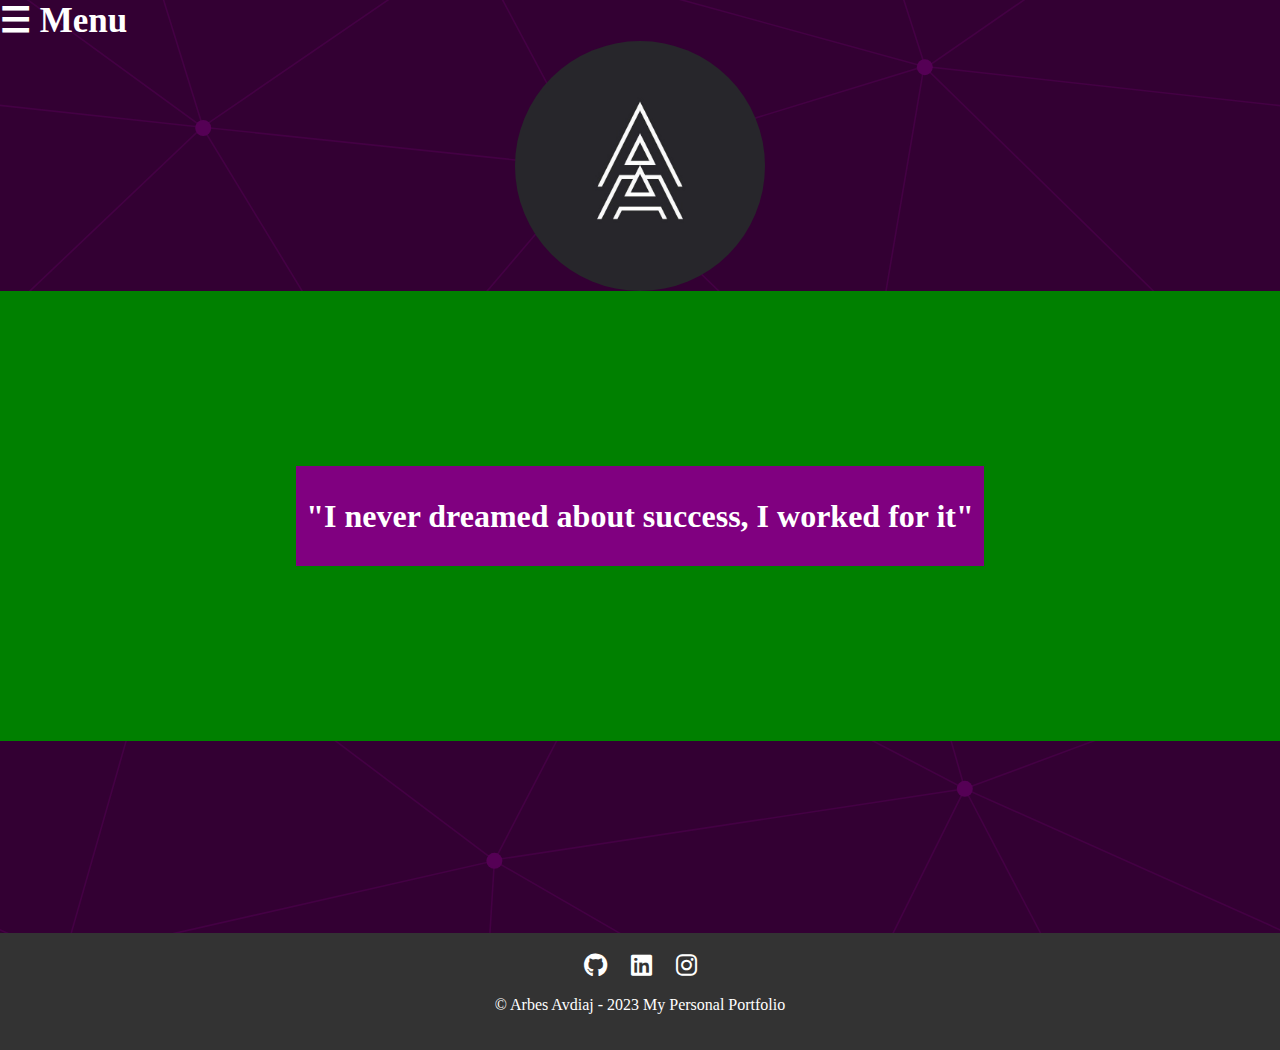
<file: src/index.html>
<!DOCTYPE html>
<html lang="en">
  <head>
    <meta charset="UTF-8" />
    <meta name="viewport" content="width=device-width, initial-scale=1" />
    <link rel="stylesheet" href="css/layout.css" type="text/css" />
    <link rel="stylesheet" href="css/index.css" type="text/css" />
    <link
      rel="stylesheet"
      href="https://cdnjs.cloudflare.com/ajax/libs/font-awesome/6.0.0-beta3/css/all.min.css"
    />
    <title>My Portfolio</title>
  </head>

  <script>
    function openNav() {
      document.getElementById("mySidenav").style.width = "250px";
      if (window.innerWidth >= 768) {
        document.body.style.marginLeft = "250px";
      }
    }

    function closeNav() {
      document.getElementById("mySidenav").style.width = "0";
      if (window.innerWidth >= 768) {
        document.body.style.marginLeft = "0";
      }
    }
  </script>

  <span
    style="font-weight: bold; font-size: 35px; cursor: pointer"
    onclick="openNav()"
    >&#9776; Menu</span
  >

  <body>
    <div class="logo-container">
      <img src="assets/logo.jpg" alt="Logo" class="logo" />
    </div>

    <div class="project-container">
      <div class="project-content">
        <h1>"I never dreamed about success, I worked for it"</h1>
      </div>
    </div>

    <body background="assets/background.svg"></body>

    <div id="mySidenav" class="sidenav">
      <a href="javascript:void(0)" class="closebtn" onclick="closeNav()"
        >&times;</a
      >
      <a href="index.html">Home</a>
      <a href="html/projects.html">Projects</a>
      <a href="html/skills.html">Skills</a>
      <a href="html/aboutme.html">About Me</a>
      <a href="html/contact.html">Contact</a>
    </div>

    <footer>
      <div class="social-icons">
        <a href="https://github.com/arbesavdiaj"
          ><i class="fab fa-github"></i
        ></a>
        <a href="https://www.linkedin.com/in/arbes-avdiaj-bb60b4255/"
          ><i class="fab fa-linkedin"></i
        ></a>
        <a href="https://www.instagram.com/arbesavdiaj/?next=%2F"
          ><i class="fab fa-instagram"></i
        ></a>
      </div>

      <p>&copy; Arbes Avdiaj - 2023 My Personal Portfolio</p>
    </footer>
  </body>
</html>
</file>
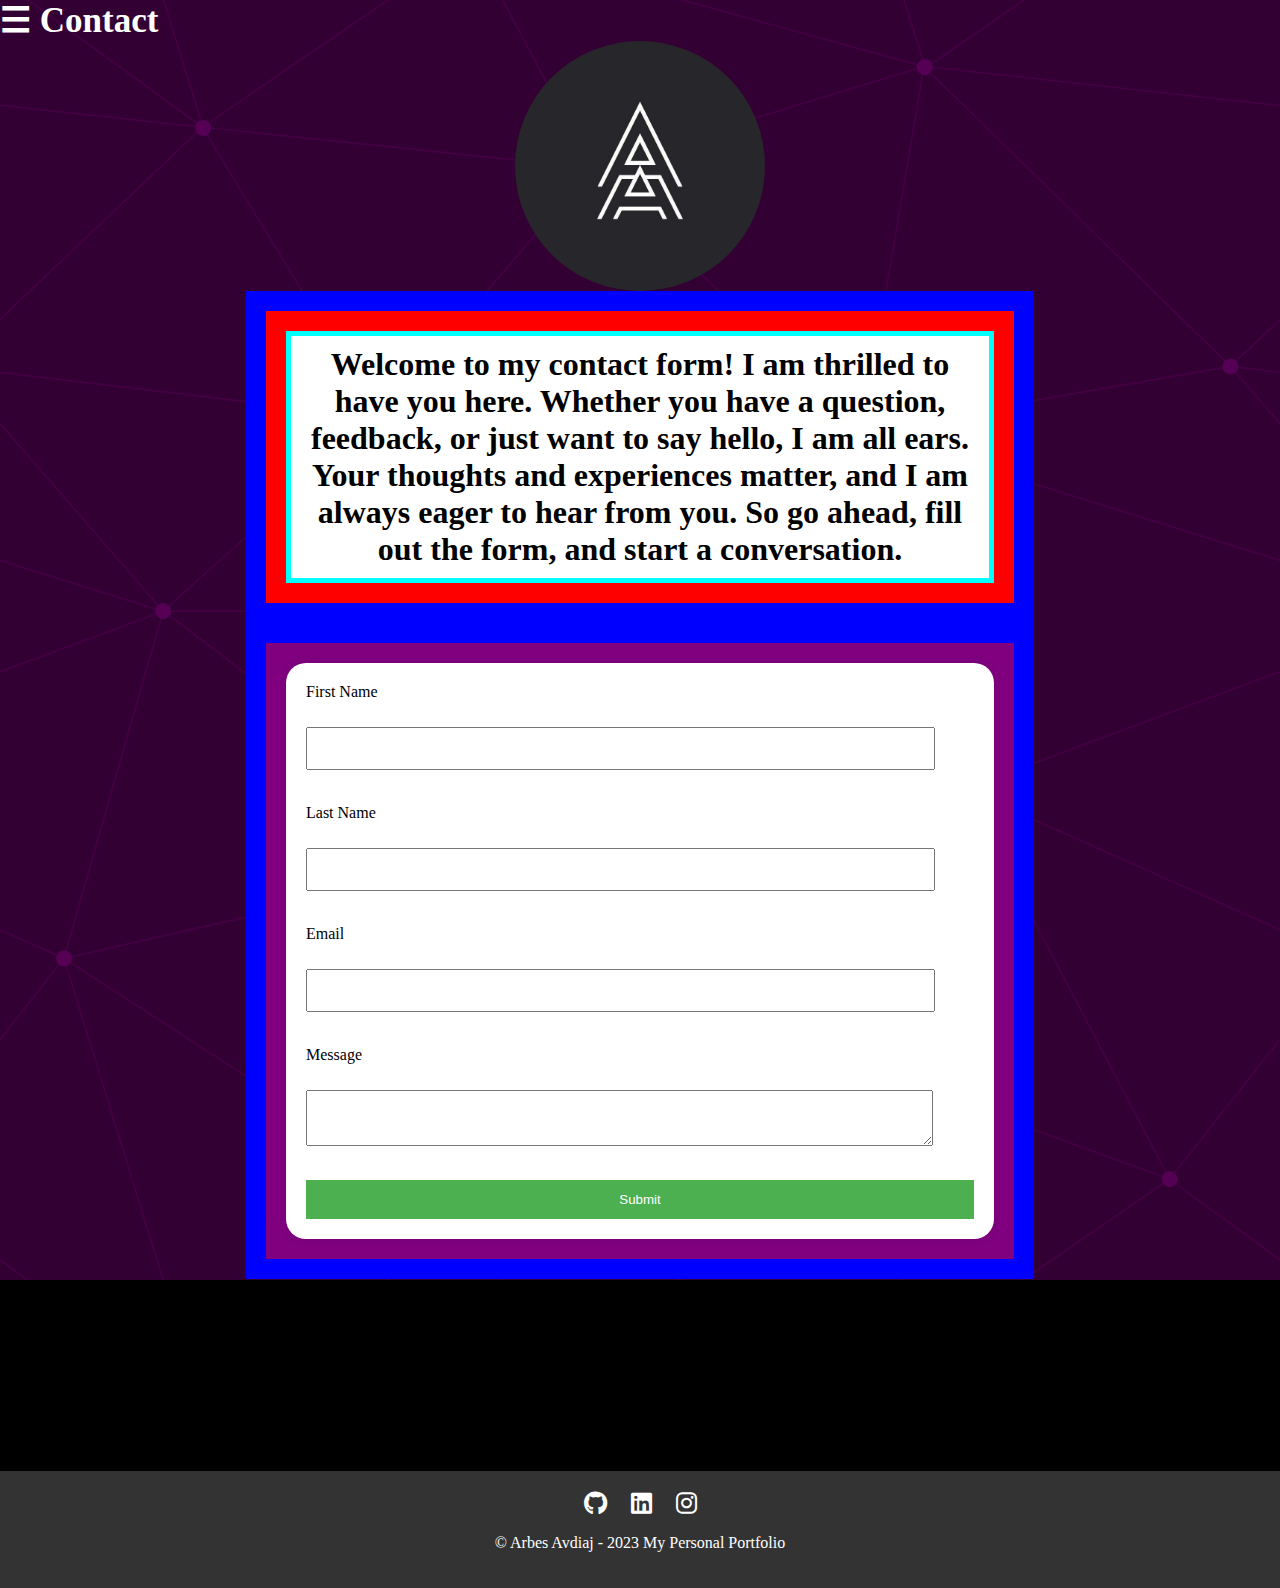
<file: src/html/contact.html>
<!DOCTYPE html>
<html lang="en">
  <head>
    <meta charset="UTF-8" />
    <meta name="viewport" content="width=device-width, initial-scale=1" />
    <link rel="stylesheet" href="../css/layout.css" type="text/css" />
    <link rel="stylesheet" href="../css/contact.css" type="text/css" />
    <link
      rel="stylesheet"
      href="https://cdnjs.cloudflare.com/ajax/libs/font-awesome/6.0.0-beta3/css/all.min.css"
    />
    <title>My Portfolio</title>
  </head>

  <script>
    function openNav() {
      document.getElementById("mySidenav").style.width = "250px";
      if (window.innerWidth >= 768) {
        document.body.style.marginLeft = "250px";
      }
    }

    function closeNav() {
      document.getElementById("mySidenav").style.width = "0";
      if (window.innerWidth >= 768) {
        document.body.style.marginLeft = "0";
      }
    }
  </script>

  <span
    style="font-weight: bold; font-size: 35px; cursor: pointer"
    onclick="openNav()"
    >&#9776; Contact</span
  >

  <body>
    <body background="../assets/background.svg"></body>

    <div class="logo-container">
      <img src="../assets/logo.jpg" alt="Logo" class="logo" />
    </div>

    <div id="mySidenav" class="sidenav">
      <a href="javascript:void(0)" class="closebtn" onclick="closeNav()"
        >&times;</a
      >
      <a href="../index.html">Home</a>
      <a href="projects.html">Projects</a>
      <a href="skills.html">Skills</a>
      <a href="aboutme.html">About Me</a>
      <a href="contact.html">Contact</a>
    </div>

    <div class="container">
      <div class="projects">
        <div class="project-card">
          <div class="project-details">
            <h1>
              Welcome to my contact form! I am thrilled to have you here.
              Whether you have a question, feedback, or just want to say hello,
              I am all ears. Your thoughts and experiences matter, and I am
              always eager to hear from you. So go ahead, fill out the form, and
              start a conversation.
            </h1>
          </div>
        </div>

        <div class="project-card">
          <div class="project-form">
            <form action="https://formspree.io/f/xpzgnwlk" method="POST">
              <label for="fname">First Name</label><br />
              <input type="text" id="Full Name" name="fname" /><br />
              <label for="lname">Last Name</label><br />
              <input type="text" id="Last Name" name="lname" /><br />
              <label for="email">Email</label><br />
              <input type="text" id="Email" name="email" /><br />
              <label for="message">Message</label><br />
              <textarea id="message" name="Message"></textarea><br />
              <input type="submit" value="Submit" />
            </form>
          </div>
        </div>
      </div>
    </div>

    <footer>
      <div class="social-icons">
        <a href="https://github.com/arbesavdiaj"
          ><i class="fab fa-github"></i
        ></a>
        <a href="https://www.linkedin.com/in/arbes-avdiaj-bb60b4255/"
          ><i class="fab fa-linkedin"></i
        ></a>
        <a href="https://www.instagram.com/arbesavdiaj/?next=%2F"
          ><i class="fab fa-instagram"></i
        ></a>
      </div>

      <p>&copy; Arbes Avdiaj - 2023 My Personal Portfolio</p>
    </footer>
  </body>
</html>
</file>
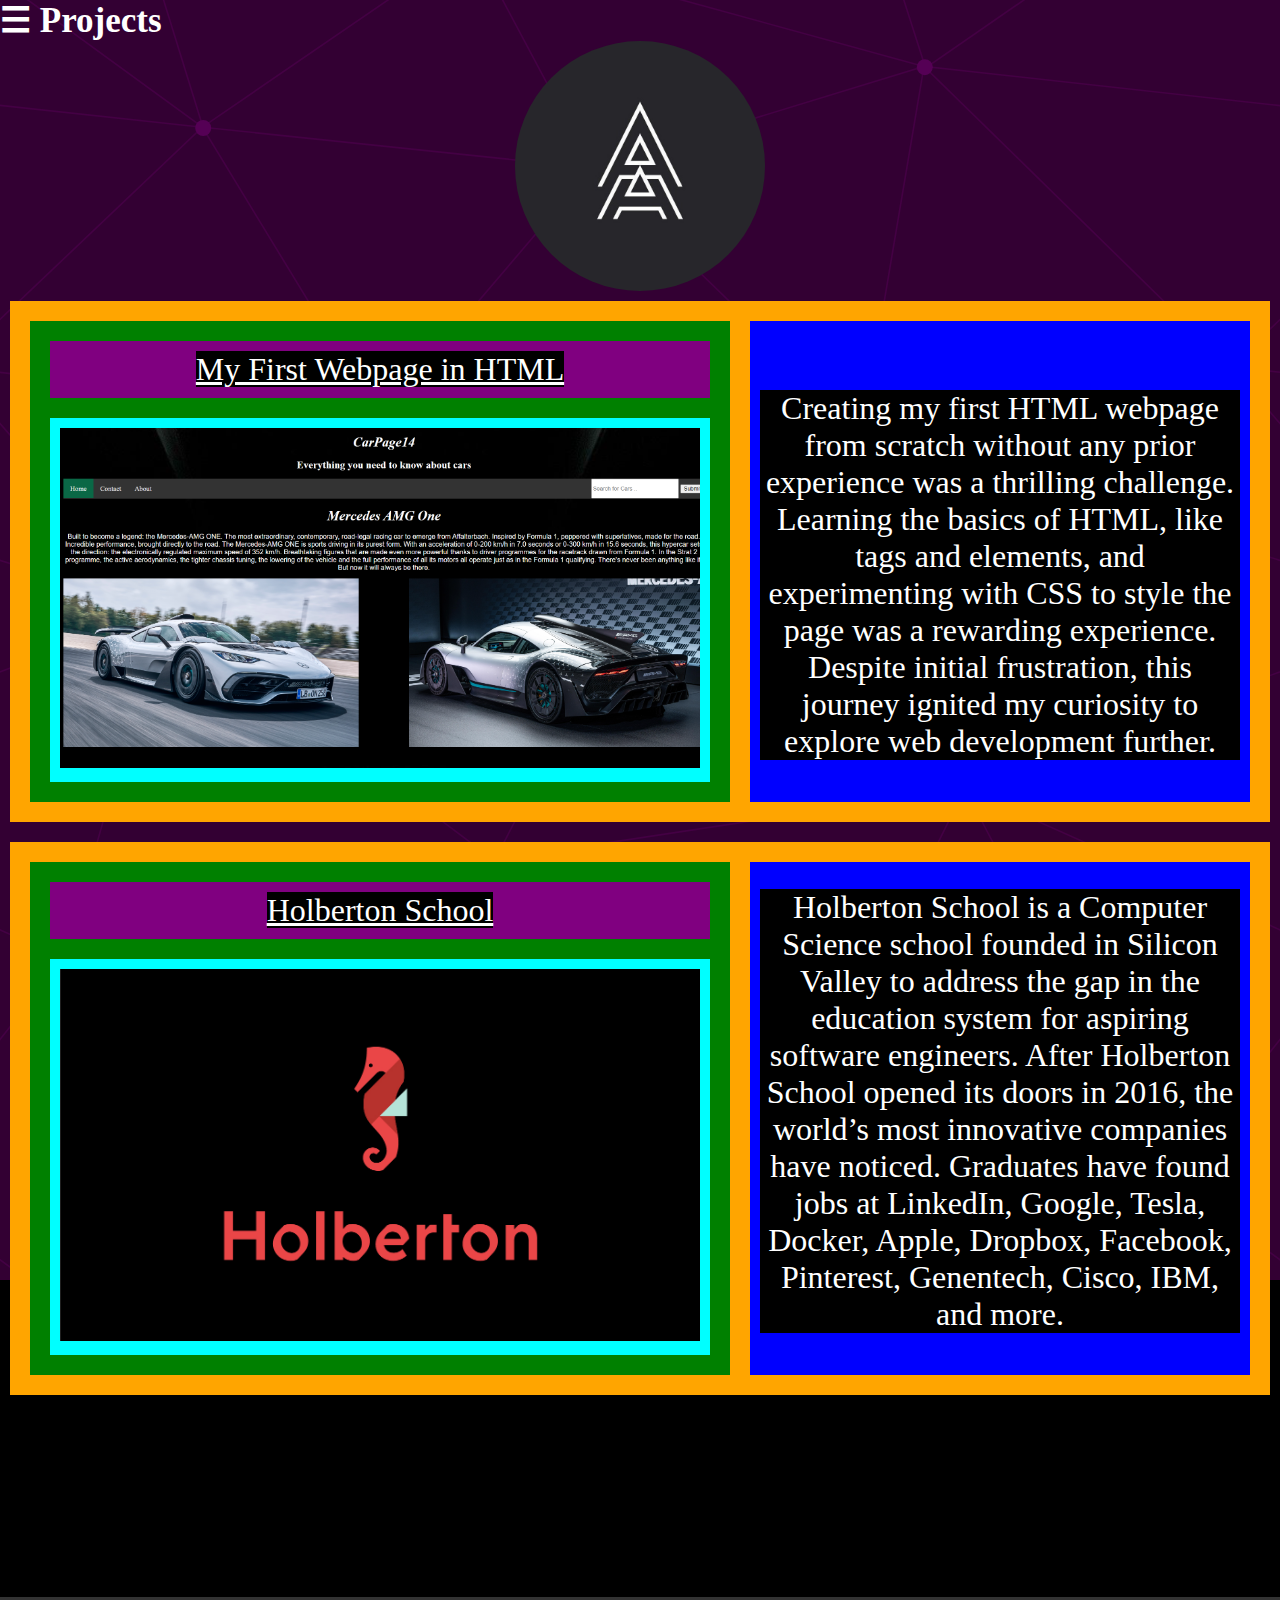
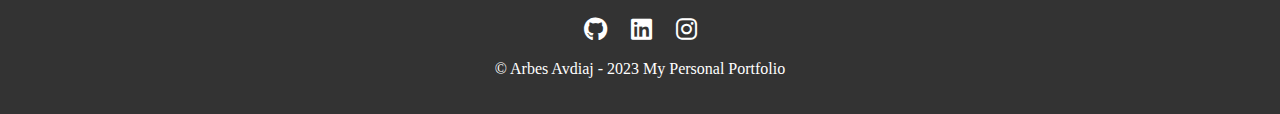
<file: src/html/projects.html>
<!DOCTYPE html>
<html lang="en">
  <head>
    <meta charset="UTF-8" />
    <meta
      name="viewport"
      content="width=device-width, initial-scale=1.0, viewport-fit=cover"
    />
    <link rel="stylesheet" href="../css/layout.css" type="text/css" />
    <link rel="stylesheet" href="../css/projects.css" type="text/css" />
    <link
      rel="stylesheet"
      href="https://cdnjs.cloudflare.com/ajax/libs/font-awesome/6.0.0-beta3/css/all.min.css"
    />
    <title>Projects</title>
  </head>

  <script>
    function openNav() {
      document.getElementById("mySidenav").style.width = "250px";
      if (window.innerWidth >= 768) {
        document.body.style.marginLeft = "250px";
      }
    }

    function closeNav() {
      document.getElementById("mySidenav").style.width = "0";
      if (window.innerWidth >= 768) {
        document.body.style.marginLeft = "0";
      }
    }
  </script>

  <span
    style="font-weight: bold; font-size: 35px; cursor: pointer"
    onclick="openNav()"
    >&#9776; Projects</span
  >

  <body>
    <div class="logo-container">
      <img src="../assets/logo.jpg" alt="Logo" class="logo" />
    </div>

    <body background="../assets/background.svg"></body>

    <div class="container">
      <div class="projects">
        <div class="project-card">
          <div class="project-overview">
            <div class="project-title">
              <a href="#">My First Webpage in HTML</a>
            </div>
            <div class="project-image">
              <img src="../assets/carpage.png" alt="carpage.png" />
            </div>
          </div>
          <div class="project-details">
            <p>
              Creating my first HTML webpage from scratch without any prior
              experience was a thrilling challenge. Learning the basics of HTML,
              like tags and elements, and experimenting with CSS to style the
              page was a rewarding experience. Despite initial frustration, this
              journey ignited my curiosity to explore web development further. 
            </p>
          </div>
        </div>
        <div class="project-card">
          <div class="project-overview">
            <div class="project-title">
              <a href="https://apply.holbertonschool.com/auth/sign_up"
                >Holberton School</a
              >
            </div>
            <div class="project-image">
              <img
                src="../assets/holberton-logo.png"
                alt="holberton-logo.png"
              />
            </div>
          </div>
          <div class="project-details">
            <p>
              Holberton School is a Computer Science school founded in Silicon
              Valley to address the gap in the education system for aspiring
              software engineers. After Holberton School opened its doors in
              2016, the world’s most innovative companies have noticed.
              Graduates have found jobs at LinkedIn, Google, Tesla, Docker,
              Apple, Dropbox, Facebook, Pinterest, Genentech, Cisco, IBM, and
              more.
            </p>
          </div>
        </div>
      </div>
    </div>

    <div id="mySidenav" class="sidenav">
      <a href="javascript:void(0)" class="closebtn" onclick="closeNav()"
        >&times;</a
      >
      <a href="../index.html">Home</a>
      <a href="projects.html">Projects</a>
      <a href="skills.html">Skills</a>
      <a href="aboutme.html">About Me</a>
      <a href="contact.html">Contact</a>
    </div>

    <footer>
      <div class="social-icons">
        <a href="https://github.com/arbesavdiaj"
          ><i class="fab fa-github"></i
        ></a>
        <a href="https://www.linkedin.com/in/arbes-avdiaj-bb60b4255/"
          ><i class="fab fa-linkedin"></i
        ></a>
        <a href="https://www.instagram.com/arbesavdiaj/?next=%2F"
          ><i class="fab fa-instagram"></i
        ></a>
      </div>

      <p>&copy; Arbes Avdiaj - 2023 My Personal Portfolio</p>
    </footer>
  </body>
</html>
</file>
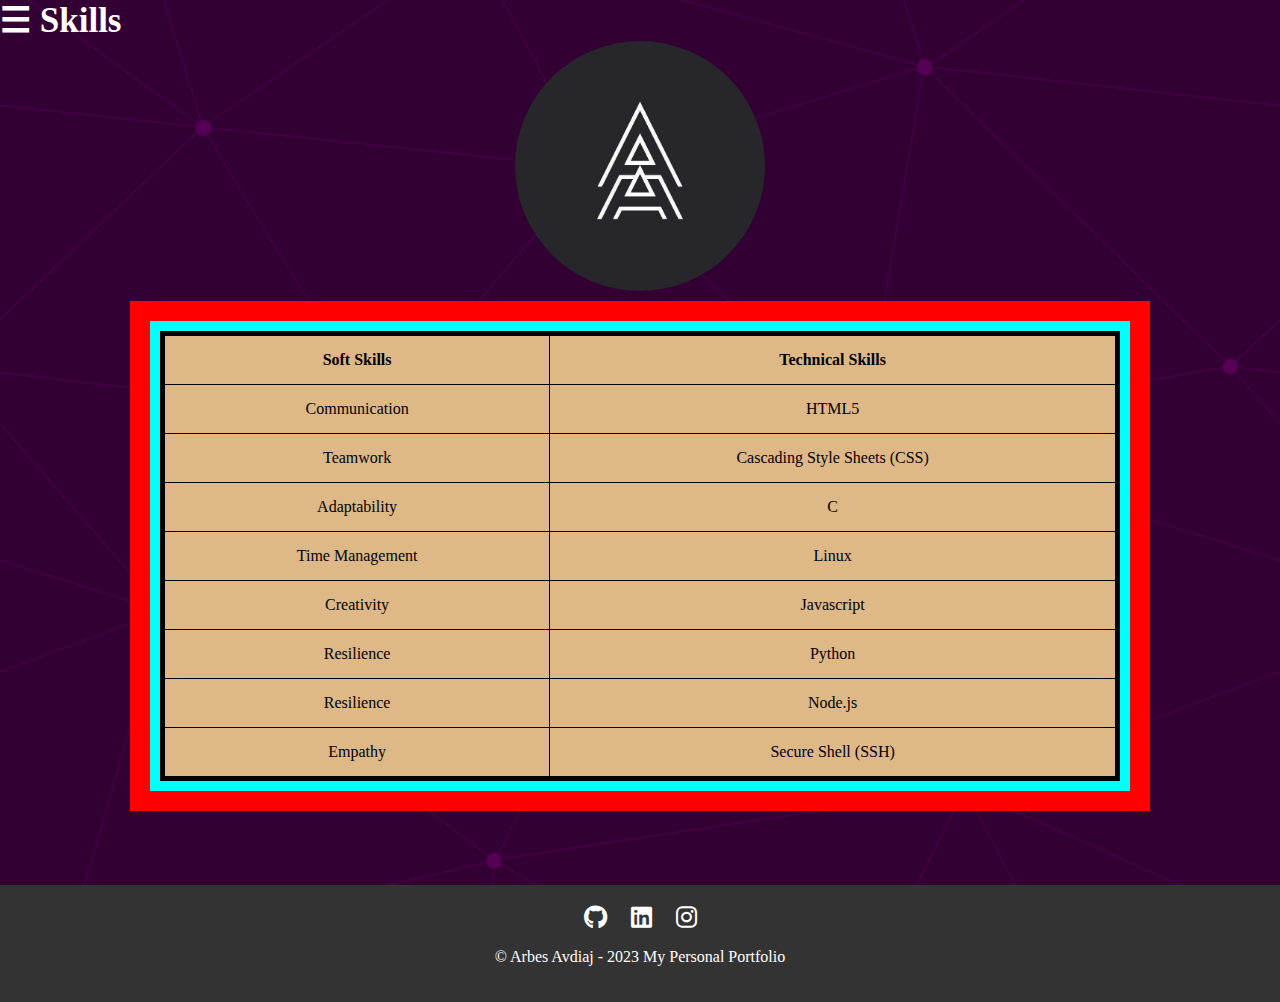
<file: src/html/skills.html>
<!DOCTYPE html>
<html lang="en">
  <head>
    <meta charset="UTF-8" />
    <meta name="viewport" content="width=device-width, initial-scale=1.0" />
    <link rel="stylesheet" href="../css/layout.css" type="text/css" />
    <link rel="stylesheet" href="../css/skills.css" type="text/css" />
    <link
      rel="stylesheet"
      href="https://cdnjs.cloudflare.com/ajax/libs/font-awesome/6.0.0-beta3/css/all.min.css"
    />
    <title>My Portfolio</title>
  </head>

  <script>
    function openNav() {
      document.getElementById("mySidenav").style.width = "250px";
      if (window.innerWidth >= 768) {
        document.body.style.marginLeft = "250px";
      }
    }

    function closeNav() {
      document.getElementById("mySidenav").style.width = "0";
      if (window.innerWidth >= 768) {
        document.body.style.marginLeft = "0";
      }
    }
  </script>

  <span
    style="font-weight: bold; font-size: 35px; cursor: pointer"
    onclick="openNav()"
    >&#9776; Skills</span
  >

  <body>
    <body background="../assets/background.svg"></body>

    <div class="logo-container">
      <img src="../assets/logo.jpg" alt="Logo" class="logo" />
    </div>

    <div id="mySidenav" class="sidenav">
      <a href="javascript:void(0)" class="closebtn" onclick="closeNav()"
        >&times;</a
      >
      <a href="../index.html">Home</a>
      <a href="projects.html">Projects</a>
      <a href="skills.html">Skills</a>
      <a href="aboutme.html">About Me</a>
      <a href="contact.html">Contact</a>
    </div>

    <div class="container">
      <div class="project">
        <div class="project-table">
          <table>
            <tr>
              <th>Soft Skills</th>
              <th>Technical Skills</th>
            </tr>
            <tr>
              <td>Communication</td>
              <td>HTML5</td>
            </tr>
            <tr>
              <td>Teamwork</td>
              <td>Cascading Style Sheets (CSS)</td>
            </tr>
            <tr>
              <td>Adaptability</td>
              <td>C</td>
            </tr>
            <tr>
              <td>Time Management</td>
              <td>Linux</td>
            </tr>
            <tr>
              <td>Creativity</td>
              <td>Javascript</td>
            </tr>
            <tr>
              <td>Resilience</td>
              <td>Python</td>
            </tr>
            <tr>
              <td>Resilience</td>
              <td>Node.js</td>
            </tr>
            <tr>
              <td>Empathy</td>
              <td>Secure Shell (SSH)</td>
            </tr>
          </table>
        </div>
      </div>
    </div>

    <footer>
      <div class="social-icons">
        <a href="https://github.com/arbesavdiaj"
          ><i class="fab fa-github"></i
        ></a>
        <a href="https://www.linkedin.com/in/arbes-avdiaj-bb60b4255/"
          ><i class="fab fa-linkedin"></i
        ></a>
        <a href="https://www.instagram.com/arbesavdiaj/?next=%2F"
          ><i class="fab fa-instagram"></i
        ></a>
      </div>

      <p>&copy; Arbes Avdiaj - 2023 My Personal Portfolio</p>
    </footer>
  </body>
</html>
</file>
<file: src/css/layout.css>
body {
  background-image: #edebed url("../assets/background.svg");
  background-repeat: no-repeat;
  background-size: cover;
  background-attachment: fixed;
  position: relative;
  background-color: #000;
  color: white;
  font-family: "Lato", serif;
  margin: 0;
  padding: 0;
  overflow-x: hidden;
  transition: margin-left 0.5s;
}

#mySidenav {
  height: 100%;
  width: 0;
  position: fixed;
  z-index: 1;
  top: 0;
  left: 0;
  background-color: #111;
  overflow-x: hidden;
  transition: 0.5s;
  padding-top: 60px;
}

.logo-container {
  display: flex;
  justify-content: center;
}

.logo {
  border-radius: 50%;
  height: 250px;
  width: 250px;
}

.sidenav {
  height: 100%;
  width: 0;
  position: fixed;
  z-index: 1;
  top: 0;
  left: 0;
  background-color: #111;
  overflow-x: hidden;
  transition: 0.5s;
  padding-top: 60px;
  display: flex;
  flex-direction: column;
}

.sidenav a {
  padding: 8px 8px 8px 32px;
  text-decoration: none;
  font-size: 25px;
  font-weight: bold;
  color: #818181;
  display: block;
  transition: 0.3s;
}

.sidenav a:hover {
  color: #f1f1f1;
}

.sidenav .closebtn {
  position: absolute;
  top: 0;
  right: 25px;
  font-size: 36px;
  margin-left: 50px;
}

footer {
  background-color: #333;
  color: #fff;
  text-align: center;
  padding: 20px;
  margin-top: 850px;
  justify-content: center;
}

.social-icons a {
  color: #fff;
  text-decoration: none;
  margin: 0 10px;
  font-size: 150%;
}

@media (max-width: 480px) {
  body {
    background-size: cover;
    background-attachment: fixed;
    background-repeat: no-repeat;
  }

  .logo {
    border-radius: 50%;
    height: 150px;
    width: 150px;
    margin-top: 10%;
  }

  body.open {
    margin-left: 250px;
  }
}
</file>
<file: src/css/index.css>
.project-container {
  display: flex;
  justify-content: center;
  align-items: center; 
  background-color: green;
  height: 50vh;
}

.project-content {
  background-color: purple;
  margin: 10px;
  padding: 10px;
  text-align: center;
}

h1 {
  color: white;
}

footer {
  margin-top: 15%;
}

@media only screen and (min-device-width: 320px) and (max-device-width: 450px) {
  .project-container {
    display: flex;
    flex-direction: column;
    justify-content: center;
    align-items: center;
  }
  
  .project-content {
    display: flex;
    justify-content: center;
    align-items: center;
    flex: 1;
  }
  
  h1 {
    font-size: 1.25em;
  }
  
  .logo {
    display: flex;
    justify-content: center;
    align-items: center;
    flex: 0.15;
    font-size: 2em;
  }
  
}
</file>
<file: src/css/contact.css>
h1 {
  text-align: center;
  border: 5px solid aqua;
  display: inline-block;
  padding: 10px;
  margin: 10px;
  background-color: white;
  color: black;
}

.container {
  justify-content: center;
  align-items: center;
  display: flex;
  flex-direction: column;
}

.projects {
  display: flex;
  flex-direction: column;
}

.project-card {
  display: flex;
  justify-content: center;
  flex-direction: row;
  margin: auto;
  padding: 10px;
  background-color: blue;
  width: 60%;
}

.project-details {
  display: flex;
  flex-direction: column;
  flex-basis: auto;
  background-color: red;
  margin: 10px;
  padding: 10px;
}

.project-form {
  display: flex;
  flex-direction: column;
  flex-basis: auto;
  flex-grow: 1;
  background-color: purple;
  margin: 10px;
  padding: 10px;
}

form {
  display: flex;
  flex-direction: column;
  flex-grow: 1;
  background-color: white;
  padding: 20px;
  margin: 10px;
  border-radius: 20px;
  box-shadow: 0px 0px 10px rgba(0, 0, 0, 0.1);
  color: black;
}

footer {
  margin-top: 15%;
}

@media only screen and (min-device-width: 320px) and (max-device-width: 750px) {

  .container, .projects, .project-card, .project-details, .project-form {
    flex-direction: column;
    align-items: center;
  }

  .project-card, .project-details, .project-form {
    width: 90%;
  }

  h1 {
    font-size: 100%;
  }

  .form-container {
    width: auto;
  }

  form {
    height: auto;
  }

  footer {
    margin-top: 20%;
  }
}

input[type="text"],
input[type="email"],
textarea {
  width: 90%;
  padding: 12px;
  margin-top: 8px;
  margin-bottom: 16px;
  resize: vertical;
}

input[type="submit"] {
  background-color: #4CAF50;
  color: white;
  padding: 12px 20px;
  border: none;
  cursor: pointer;
}

input[type="submit"]:hover {
  background-color: #45a049;
}
</file>
<file: src/css/projects.css>
.container {
  display: flex;
  justify-content: space-between;
  align-items: center;
}

.projects {
  display: flex;
  flex-direction: column;
}

.project-card {
  display: flex;
  flex-direction: row;
  margin: 10px;
  padding: 10px;
  background-color: orange;
}

.project-overview {
  display: flex;
  flex-direction: column;
  justify-content: space-between;
  flex-basis: 40em;
  background-color: green;
  margin: 10px;
  padding: 10px;
}

.project-title {
  background-color: purple;
  margin: 10px;
  padding: 10px;
  text-align: center;
  font-size: xx-large;
}

.project-title a {
  color: white;
  background-color: black;
}

.project-image {
  background-color: aqua;
  margin: 10px;
  padding: 10px;
}

.project-image img {
  width: 40em;
  object-fit: contain;
}

.project-details {
  display: flex;
  flex-direction: column;
  flex-basis: auto;
  background-color: blue;
  margin: 10px;
  padding: 10px;
}

.project-details p {
  background-color: black;
  font-size: 200%;
  text-align: center;
  margin-top: auto;
}

footer {
  margin-top: 15%;
}

@media (max-width: 480px) {

  .container {
    flex-direction: column;
    height: auto;
    margin-bottom: 0;
  }

  .project-card {
    flex-direction: column;
  }

  .project-overview {
    flex-basis: auto;
  }

  .project-image img {
    width: 100%;
    object-fit: contain;
  }

  .project-title {
    font-size: larger
  }
  
  .project-details p {
    background-color: black;
    font-size: 100%;
  }
}
</file>
<file: src/css/skills.css>
.container {
  display: flex;
  justify-content: center;
  align-items: center;
}

.project {
  display: flex;
  flex-direction: row;
  background-color: red;
  margin: 10px;
  padding: 10px;
}

.project-table {
  display: flex;
  flex-direction: column;
  background-color: aqua;
  margin: 10px;
  padding: 10px;
  min-width: 60em;
  width: 80%;
}

table {
  width: 100%;
  border-collapse: collapse;
  background-color: burlywood;
  border: 5px solid black;
  color: black;
}

th, td {
  border: 1px solid black;
  padding: 15px;
  text-align: center;
}

footer {
  margin-top: 5%;
}

@media only screen and (max-width: 480px){

  body {
    background-repeat: no-repeat;
    background-size: cover; 
    background-attachment: fixed; 
  }

  .container, .project {
    flex-direction: column;
  }

  .project-table {
    min-width: auto;
    width: 90%;
  }
}
</file>
